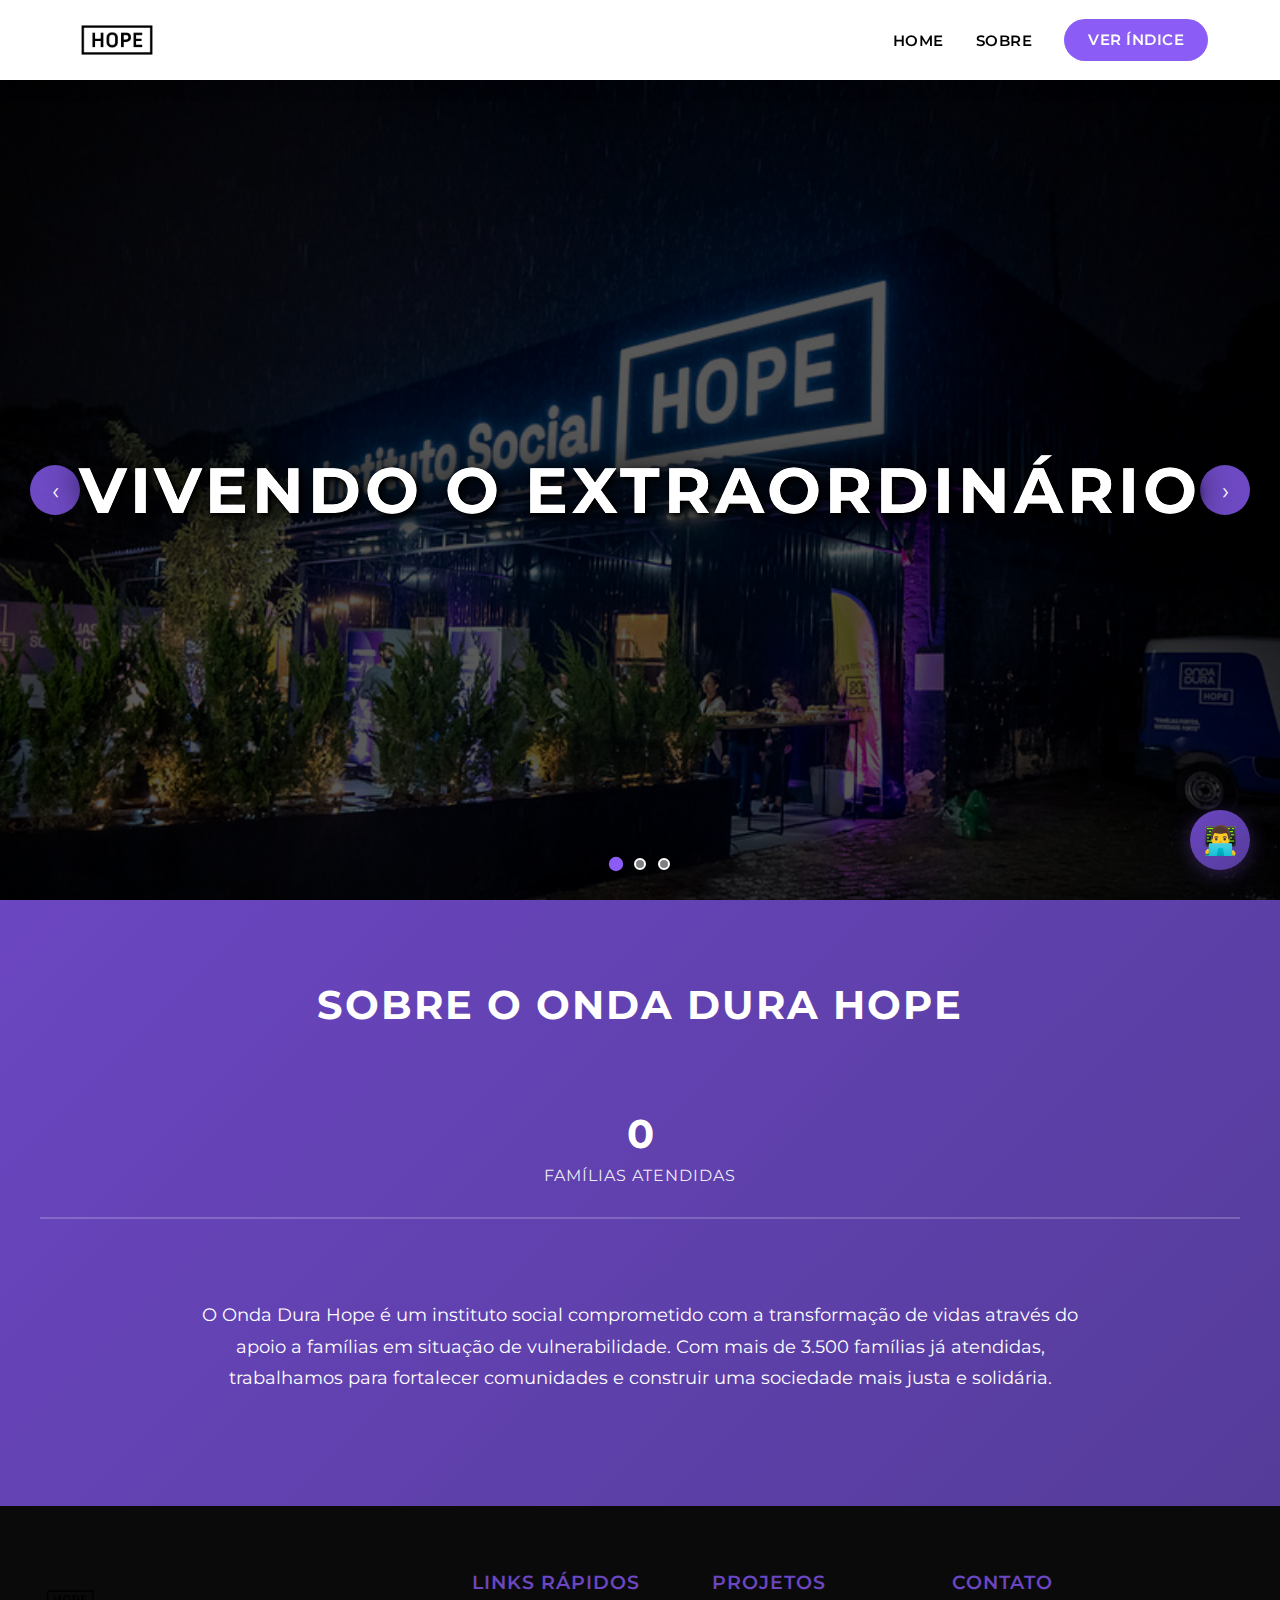
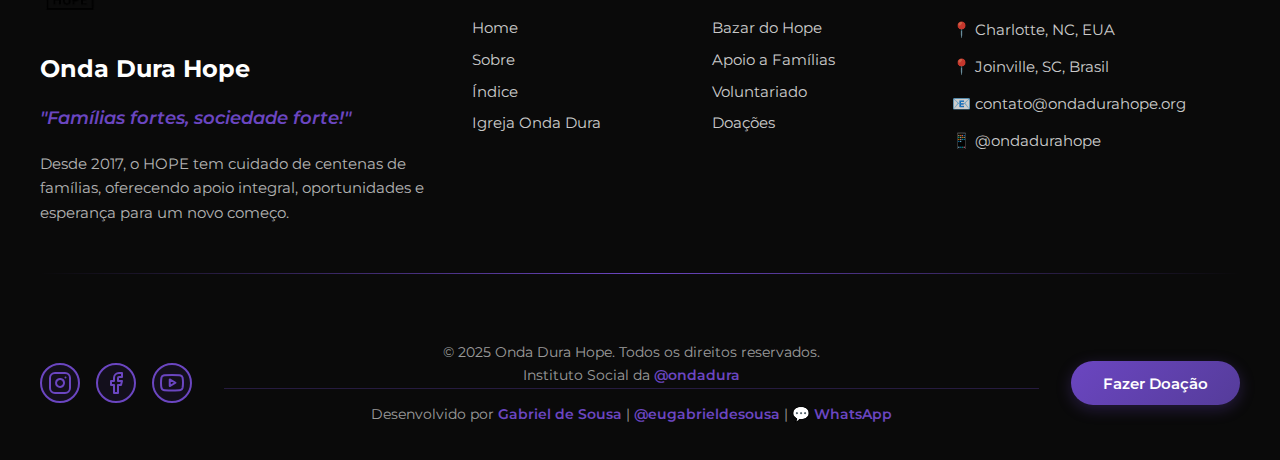
<file: index.html>
<!DOCTYPE html>
<html lang="en">
  <head>
    <meta charset="UTF-8" />
    <meta name="viewport" content="width=device-width, initial-scale=1.0" />
    <title>Onda Dura Hope | Vivendo o Extraordinário</title>
    
    <!-- Google Fonts - Montserrat -->
    <link rel="preconnect" href="https://fonts.googleapis.com">
    <link rel="preconnect" href="https://fonts.gstatic.com" crossorigin>
    <link href="https://fonts.googleapis.com/css2?family=Montserrat:wght@300;400;500;600;700&display=swap" rel="stylesheet">
    
    <!-- CSS Files -->
    <link rel="stylesheet" href="assets/css/reset.css">
    <link rel="stylesheet" href="assets/css/navbar.css">
    <link rel="stylesheet" href="assets/css/carousel.css">
    <link rel="stylesheet" href="assets/css/layout.css">
    <link rel="stylesheet" href="assets/css/responsive.css">
  </head>
  <body>
    <!-- Navbar -->
    <nav>
      <div class="nav-container">
        <a href="#" class="logo">
          <img src="assets/images/hope.png" alt="Hope Logo">
        </a>
        
        <ul class="nav-menu">
          <li><a href="index.html#home">Home</a></li>
          <li><a href="index.html#sobre">Sobre</a></li>
          <li><a href="indice.html" class="nav-cta">Ver Índice</a></li>
        </ul>

        <div class="hamburger">
          <span></span>
          <span></span>
          <span></span>
        </div>
      </div>
    </nav>

    <!-- Carousel Section -->
    <div id="home" class="carousel-container">
      <div class="carousel-wrapper">
        <!-- Slide 1 -->
        <div class="carousel-slide active">
          <img src="assets/images/slide1.jpg" alt="Slide 1">
        </div>
        
        <!-- Slide 2 -->
        <div class="carousel-slide">
          <img src="assets/images/slide2.jpg" alt="Slide 2">
        </div>
        
        <!-- Slide 3 -->
        <div class="carousel-slide">
          <img src="assets/images/slide3.jpg" alt="Slide 3">
        </div>
      </div>

      <!-- Fixed Text Overlay -->
      <h1 class="carousel-text">Vivendo o Extraordinário</h1>

      <!-- Navigation Arrows -->
      <button class="carousel-arrow prev">‹</button>
      <button class="carousel-arrow next">›</button>

      <!-- Navigation Dots -->
      <div class="carousel-dots">
        <span class="carousel-dot active"></span>
        <span class="carousel-dot"></span>
        <span class="carousel-dot"></span>
      </div>
    </div>

    <!-- Sobre Section -->
    <section id="sobre" class="sobre-section">
      <div class="sobre-container">
        <h2 class="sobre-title">Sobre o Onda Dura Hope</h2>
        
        <div class="sobre-content">
          <div class="sobre-stats">
            <div class="stat-item">
              <span class="stat-number" data-target="3500">0</span>
              <span class="stat-label">Famílias atendidas</span>
            </div>
          </div>

          <div class="sobre-mission">
            <p>
              O Onda Dura Hope é um instituto social comprometido com a transformação de vidas através do apoio a famílias em situação de vulnerabilidade. Com mais de 3.500 famílias já atendidas, trabalhamos para fortalecer comunidades e construir uma sociedade mais justa e solidária.
            </p>
          </div>
        </div>
      </div>
    </section>

    <!-- Footer -->
    <footer class="footer">
      <div class="footer-container">
        <!-- Footer Top -->
        <div class="footer-top">
          <div class="footer-column footer-about">
            <img src="assets/images/hope.png" alt="Hope Logo" class="footer-logo">
            <h3>Onda Dura Hope</h3>
            <p class="footer-tagline">"Famílias fortes, sociedade forte!"</p>
            <p class="footer-description">
              Desde 2017, o HOPE tem cuidado de centenas de famílias, oferecendo apoio integral, oportunidades e esperança para um novo começo.
            </p>
          </div>

          <div class="footer-column">
            <h4>Links Rápidos</h4>
            <ul class="footer-links">
              <li><a href="index.html#home">Home</a></li>
              <li><a href="index.html#sobre">Sobre</a></li>
              <li><a href="indice.html">Índice</a></li>
              <li><a href="https://www.ondadura.com.br" target="_blank">Igreja Onda Dura</a></li>
            </ul>
          </div>

          <div class="footer-column">
            <h4>Projetos</h4>
            <ul class="footer-links">
              <li><a href="#">Bazar do Hope</a></li>
              <li><a href="#">Apoio a Famílias</a></li>
              <li><a href="#">Voluntariado</a></li>
              <li><a href="#">Doações</a></li>
            </ul>
          </div>

          <div class="footer-column">
            <h4>Contato</h4>
            <ul class="footer-contact">
              <li>📍 Charlotte, NC, EUA</li>
              <li>📍 Joinville, SC, Brasil</li>
              <li>📧 contato@ondadurahope.org</li>
              <li>📱 @ondadurahope</li>
            </ul>
          </div>
        </div>

        <!-- Footer Divider -->
        <div class="footer-divider"></div>

        <!-- Footer Bottom -->
        <div class="footer-bottom">
          <div class="footer-social">
            <a href="#" class="social-link" aria-label="Instagram">
              <svg xmlns="http://www.w3.org/2000/svg" width="24" height="24" viewBox="0 0 24 24" fill="none" stroke="currentColor" stroke-width="2" stroke-linecap="round" stroke-linejoin="round">
                <rect x="2" y="2" width="20" height="20" rx="5" ry="5"></rect>
                <path d="M16 11.37A4 4 0 1 1 12.63 8 4 4 0 0 1 16 11.37z"></path>
                <line x1="17.5" y1="6.5" x2="17.51" y2="6.5"></line>
              </svg>
            </a>
            <a href="#" class="social-link" aria-label="Facebook">
              <svg xmlns="http://www.w3.org/2000/svg" width="24" height="24" viewBox="0 0 24 24" fill="none" stroke="currentColor" stroke-width="2" stroke-linecap="round" stroke-linejoin="round">
                <path d="M18 2h-3a5 5 0 0 0-5 5v3H7v4h3v8h4v-8h3l1-4h-4V7a1 1 0 0 1 1-1h3z"></path>
              </svg>
            </a>
            <a href="#" class="social-link" aria-label="YouTube">
              <svg xmlns="http://www.w3.org/2000/svg" width="24" height="24" viewBox="0 0 24 24" fill="none" stroke="currentColor" stroke-width="2" stroke-linecap="round" stroke-linejoin="round">
                <path d="M22.54 6.42a2.78 2.78 0 0 0-1.94-2C18.88 4 12 4 12 4s-6.88 0-8.6.46a2.78 2.78 0 0 0-1.94 2A29 29 0 0 0 1 11.75a29 29 0 0 0 .46 5.33A2.78 2.78 0 0 0 3.4 19c1.72.46 8.6.46 8.6.46s6.88 0 8.6-.46a2.78 2.78 0 0 0 1.94-2 29 29 0 0 0 .46-5.25 29 29 0 0 0-.46-5.33z"></path>
                <polygon points="9.75 15.02 15.5 11.75 9.75 8.48 9.75 15.02"></polygon>
              </svg>
            </a>
          </div>

          <div class="footer-copyright">
            <p>&copy; 2025 Onda Dura Hope. Todos os direitos reservados.</p>
            <p class="footer-subtitle">Instituto Social da <a href="https://www.ondadura.com.br" target="_blank" class="footer-link-purple">@ondadura</a></p>
            <p class="footer-dev">
              Desenvolvido por <strong>Gabriel de Sousa</strong> | 
              <a href="https://instagram.com/eugabrieldesousa" target="_blank" class="footer-link-purple">@eugabrieldesousa</a> | 
              <a href="https://wa.me/5547997314944" target="_blank" class="footer-link-purple">💬 WhatsApp</a>
            </p>
          </div>

          <div class="footer-donate">
            <a href="#" class="btn-donate">Fazer Doação</a>
          </div>
        </div>
      </div>
    </footer>

    <!-- Developer Badge -->
    <div class="dev-badge">
      <div class="dev-badge-icon">👨‍💻</div>
      <div class="dev-badge-tooltip">
        <p class="dev-name">Feito por <strong>Gabriel de Sousa</strong></p>
        <p class="dev-role">Membro da Onda Dura Joinville</p>
        <p class="dev-role">Tecladista e Engenheiro de Software</p>
        <a href="https://instagram.com/eugabrieldesousa" target="_blank" class="dev-link">
          📱 Clique para visitar meu Instagram
        </a>
      </div>
    </div>

    <!-- JavaScript Files -->
    <script src="assets/js/navbar.js"></script>
    <script src="assets/js/carousel.js"></script>
    <script src="assets/js/counter.js"></script>
  </body>
</html>
</file>
<file: assets/css/navbar.css>
/* Navbar Styles */
nav {
  position: fixed;
  top: 0;
  width: 100%;
  background: rgba(255, 255, 255, 0.95);
  backdrop-filter: blur(10px);
  box-shadow: 0 2px 20px rgba(0, 0, 0, 0.1);
  z-index: 1000;
  transition: all 0.3s ease;
}

.nav-container {
  max-width: 1200px;
  margin: 0 auto;
  padding: 0.5rem 2rem;
  display: flex;
  justify-content: space-between;
  align-items: center;
  height: 80px;
}

.logo {
  display: flex;
  align-items: center;
  justify-content: center;
  text-decoration: none;
  transition: transform 0.3s ease;
}

.logo img {
  height: 90px;
  width: auto;
  transition: transform 0.3s ease;
  object-fit: contain;
  display: block;
}

.logo:hover img {
  transform: scale(1.05);
}

.nav-menu {
  display: flex;
  gap: 2rem;
  list-style: none;
  align-items: center;
}

.nav-menu li a {
  text-decoration: none;
  color: #000000;
  font-weight: 600;
  font-size: 0.95rem;
  position: relative;
  transition: color 0.3s ease;
  text-transform: uppercase;
  letter-spacing: 0.5px;
}

.nav-menu li a::after {
  content: '';
  position: absolute;
  bottom: -5px;
  left: 0;
  width: 0;
  height: 2px;
  background: #8b5cf6;
  transition: width 0.3s ease;
}

.nav-menu li a:hover {
  color: #8b5cf6;
}

.nav-menu li a:hover::after {
  width: 100%;
}

.nav-cta {
  background: #8b5cf6;
  color: white !important;
  padding: 0.7rem 1.5rem;
  border-radius: 25px;
  font-weight: 600;
  transition: transform 0.3s ease, box-shadow 0.3s ease, background 0.3s ease;
}

.nav-cta:hover {
  transform: translateY(-2px);
  box-shadow: 0 5px 15px rgba(139, 92, 246, 0.4);
  background: #7c3aed;
}

.nav-cta::after {
  display: none;
}

/* Hamburger Menu */
.hamburger {
  display: none;
  flex-direction: column;
  cursor: pointer;
  gap: 5px;
}

.hamburger span {
  width: 25px;
  height: 3px;
  background: #000000;
  border-radius: 3px;
  transition: all 0.3s ease;
}
</file>
<file: assets/css/carousel.css>
/* Carousel Styles */
.carousel-container {
  position: relative;
  width: 100%;
  height: calc(100vh - 80px);
  margin-top: 80px;
  overflow: hidden;
  background: #000000;
}

.carousel-wrapper {
  position: relative;
  width: 100%;
  height: 100%;
}

.carousel-slide {
  position: absolute;
  width: 100%;
  height: 100%;
  opacity: 0;
  transition: opacity 1s ease-in-out;
}

.carousel-slide.active {
  opacity: 1;
}

.carousel-slide::before {
  content: '';
  position: absolute;
  top: 0;
  left: 0;
  width: 100%;
  height: 100%;
  background: rgba(0, 0, 0, 0.65);
  z-index: 1;
}

.carousel-slide img {
  width: 100%;
  height: 100%;
  object-fit: cover;
  display: block;
}

/* Carousel Text Overlay */
.carousel-text {
  position: absolute;
  top: 50%;
  left: 50%;
  transform: translate(-50%, -50%);
  z-index: 15;
  text-align: center;
  color: #ffffff;
  font-family: 'Montserrat', sans-serif;
  font-weight: 700;
  font-size: 4rem;
  letter-spacing: 4px;
  text-transform: uppercase;
  text-shadow: 
    0 0 30px rgba(0, 0, 0, 0.9),
    0 0 60px rgba(0, 0, 0, 0.7),
    2px 2px 4px rgba(0, 0, 0, 1),
    4px 4px 8px rgba(0, 0, 0, 0.8);
  pointer-events: none;
  white-space: nowrap;
  filter: brightness(1.2);
}

/* Carousel Navigation Dots */
.carousel-dots {
  position: absolute;
  bottom: 30px;
  left: 50%;
  transform: translateX(-50%);
  display: flex;
  gap: 12px;
  z-index: 10;
}

.carousel-dot {
  width: 12px;
  height: 12px;
  border-radius: 50%;
  background: rgba(255, 255, 255, 0.5);
  border: 2px solid #ffffff;
  cursor: pointer;
  transition: all 0.3s ease;
}

.carousel-dot.active {
  background: #8b5cf6;
  border-color: #8b5cf6;
  transform: scale(1.2);
}

.carousel-dot:hover {
  background: rgba(139, 92, 246, 0.7);
  transform: scale(1.1);
}

/* Carousel Arrows */
.carousel-arrow {
  position: absolute;
  top: 50%;
  transform: translateY(-50%);
  background: rgba(139, 92, 246, 0.8);
  color: #ffffff;
  border: none;
  width: 50px;
  height: 50px;
  border-radius: 50%;
  font-size: 1.5rem;
  cursor: pointer;
  transition: all 0.3s ease;
  z-index: 10;
  display: flex;
  align-items: center;
  justify-content: center;
}

.carousel-arrow:hover {
  background: #8b5cf6;
  transform: translateY(-50%) scale(1.1);
}

.carousel-arrow.prev {
  left: 30px;
}

.carousel-arrow.next {
  right: 30px;
}

/* Mobile Responsive */
@media (max-width: 768px) {
  .carousel-container {
    height: calc(100vh - 70px);
    margin-top: 70px;
  }

  .carousel-arrow {
    width: 40px;
    height: 40px;
    font-size: 1.2rem;
  }

  .carousel-arrow.prev {
    left: 15px;
  }

  .carousel-arrow.next {
    right: 15px;
  }

  .carousel-dots {
    bottom: 20px;
    gap: 10px;
  }

  .carousel-dot {
    width: 10px;
    height: 10px;
  }

  .carousel-text {
    font-size: 2rem;
    letter-spacing: 2px;
    padding: 0 1rem;
    white-space: normal;
    line-height: 1.2;
  }
}
</file>
<file: assets/css/layout.css>
.unidades-grid {
  display: grid;
  grid-template-columns: 1fr 1fr;
  gap: 0.7rem 1.2rem;
}

input[type="radio"] {
  accent-color: #6B46C1;
  margin-right: 0.5em;
}

.conditional-detail {
  margin-top: 0.7rem;
  animation: fadeIn 0.3s;
}

/* Button Group */
.btn-group {
  display: flex;
  gap: 1rem;
  margin-top: 1rem;
}

.btn-prev {
  background: #f0f0f0;
  color: #6B46C1;
  border: 2px solid #6B46C1;
  border-radius: 25px;
  padding: 0.8rem 2rem;
  font-size: 1rem;
  font-weight: 600;
  cursor: pointer;
  transition: all 0.2s;
  flex: 1;
}

.btn-prev:hover {
  background: #e0e0e0;
}

.btn-next {
  flex: 1;
}

/* Checkbox Customizado */
.checkbox-label {
  position: relative;
  padding-left: 0;
  cursor: pointer;
  user-select: none;
  display: flex;
  align-items: center;
  gap: 0.5rem;
}

.checkbox-label input[type="checkbox"] {
  position: absolute;
  opacity: 0;
  cursor: pointer;
  height: 0;
  width: 0;
}

.checkbox-custom {
  position: relative;
  height: 20px;
  width: 20px;
  background-color: #f8f6ff;
  border: 2px solid #6B46C1;
  border-radius: 4px;
  transition: all 0.2s;
  flex-shrink: 0;
}

.checkbox-label input[type="checkbox"]:checked ~ .checkbox-custom {
  background-color: #6B46C1;
}

.checkbox-label input[type="checkbox"]:checked ~ .checkbox-custom::after {
  content: "";
  position: absolute;
  display: block;
  left: 6px;
  top: 2px;
  width: 5px;
  height: 10px;
  border: solid white;
  border-width: 0 2px 2px 0;
  transform: rotate(45deg);
}

.auxilio-grid {
  display: grid;
  grid-template-columns: 1fr 1fr;
  gap: 0.7rem 1.2rem;
}

/* Radio Buttons Inline */
.radio-group-inline {
  display: flex;
  gap: 2rem;
  margin-bottom: 0.5rem;
}

.radio-label {
  display: flex;
  align-items: center;
  gap: 0.5rem;
  cursor: pointer;
  font-weight: 400;
  color: #333;
}

.radio-label input[type="radio"] {
  width: 18px;
  height: 18px;
  margin: 0;
}

/* Datepicker Personalizado */
input[type="date"] {
  color: #333;
  position: relative;
  cursor: pointer;
}

input[type="date"]::-webkit-calendar-picker-indicator {
  cursor: pointer;
  filter: invert(40%) sepia(77%) saturate(1500%) hue-rotate(238deg) brightness(90%) contrast(90%);
  font-size: 1.2rem;
}

input[type="date"]:focus::-webkit-calendar-picker-indicator {
  filter: invert(32%) sepia(77%) saturate(1500%) hue-rotate(238deg) brightness(95%) contrast(95%);
}

/* Checkbox Estrangeiro */
.checkbox-estrangeiro {
  margin-top: 1rem;
  margin-bottom: 0.5rem;
}

/* Grupos de Crianças Dinâmicos */
.crianca-group {
  animation: fadeIn 0.3s ease-in-out;
}

.crianca-group input[type="text"],
.crianca-group input[type="number"] {
  width: 100%;
  padding: 0.7rem;
  border: 2px solid #ddd;
  border-radius: 8px;
  font-family: 'Montserrat', sans-serif;
  font-size: 1rem;
  transition: border-color 0.2s;
}

.crianca-group input[type="text"]:focus,
.crianca-group input[type="number"]:focus {
  border-color: #6B46C1;
  outline: none;
  box-shadow: 0 0 0 3px rgba(107, 70, 193, 0.1);
}

/* Flatpickr - Bolinha do dia atual roxa */
.flatpickr-day.today {
  border-color: #6B46C1 !important;
}

.flatpickr-day.today::after {
  background: #6B46C1 !important;
}

/* Flatpickr - Dia selecionado com fundo e borda roxa */
.flatpickr-day.selected, 
.flatpickr-day.startRange, 
.flatpickr-day.endRange, 
.flatpickr-day.selected.inRange, 
.flatpickr-day.startRange.inRange, 
.flatpickr-day.endRange.inRange, 
.flatpickr-day.selected:focus, 
.flatpickr-day.startRange:focus, 
.flatpickr-day.endRange:focus, 
.flatpickr-day.selected:hover, 
.flatpickr-day.startRange:hover, 
.flatpickr-day.endRange:hover, 
.flatpickr-day.selected.prevMonthDay, 
.flatpickr-day.startRange.prevMonthDay, 
.flatpickr-day.endRange.prevMonthDay, 
.flatpickr-day.selected.nextMonthDay, 
.flatpickr-day.startRange.nextMonthDay, 
.flatpickr-day.endRange.nextMonthDay {
  background: #6B46C1 !important;
  border-color: #6B46C1 !important;
  color: #fff !important;
  -webkit-box-shadow: none;
  box-shadow: none;
}

/* Smooth Scroll with Offset for Fixed Navbar */
html {
  scroll-behavior: smooth;
  scroll-padding-top: 80px; /* Height of the navbar */
}

/* Layout and Content Spacing */
.content {
  margin-top: 80px;
  padding: 2rem;
}

/* Sections General Spacing */
section {
  padding: 4rem 2rem;
  max-width: 1200px;
  margin: 0 auto;
}

/* Sobre Section */
.sobre-section {
  background: linear-gradient(135deg, #6B46C1 0%, #553C9A 100%);
  color: white;
  padding: 5rem 2rem;
  margin: 0;
  max-width: 100%;
}

.sobre-container {
  max-width: 1200px;
  margin: 0 auto;
}

.sobre-title {
  font-size: 2.5rem;
  font-weight: 700;
  text-align: center;
  margin-bottom: 3rem;
  color: white;
  text-transform: uppercase;
  letter-spacing: 2px;
}

.sobre-content {
  display: flex;
  flex-direction: column;
  gap: 3rem;
}

/* Stats Section */
.sobre-stats {
  display: flex;
  justify-content: center;
  gap: 4rem;
  padding: 2rem 0;
  border-bottom: 2px solid rgba(255, 255, 255, 0.2);
}

.stat-item {
  display: flex;
  flex-direction: column;
  align-items: center;
  gap: 0.5rem;
}

.stat-number {
  font-size: 2.5rem;
  font-weight: 700;
  color: white;
}

.stat-label {
  font-size: 1rem;
  font-weight: 400;
  color: rgba(255, 255, 255, 0.9);
  text-transform: uppercase;
  letter-spacing: 1px;
}

/* Description Section */
.sobre-description {
  display: flex;
  flex-direction: column;
  gap: 1rem;
  padding: 2rem 0;
  border-bottom: 2px solid rgba(255, 255, 255, 0.2);
}

.sobre-item {
  font-size: 1.2rem;
  font-weight: 500;
  color: white;
  line-height: 1.8;
  padding-left: 1rem;
}

/* Mission Section */
.sobre-mission {
  text-align: center;
  padding: 2rem 0;
}

.sobre-mission p {
  font-size: 1.1rem;
  line-height: 1.8;
  color: white;
  max-width: 900px;
  margin: 0 auto;
  font-weight: 400;
}

/* Footer Section */
.footer {
  background: #0a0a0a;
  color: white;
  padding: 4rem 2rem 2rem;
  margin: 0;
  max-width: 100%;
}

.footer-container {
  max-width: 1200px;
  margin: 0 auto;
}

.footer-top {
  display: grid;
  grid-template-columns: 2fr 1fr 1fr 1.5fr;
  gap: 3rem;
  margin-bottom: 3rem;
}

.footer-column h4 {
  color: #6B46C1;
  font-size: 1.2rem;
  font-weight: 600;
  margin-bottom: 1.5rem;
  text-transform: uppercase;
  letter-spacing: 1px;
}

/* Footer About Column */
.footer-about {
  display: flex;
  flex-direction: column;
  gap: 1rem;
}

.footer-logo {
  width: 60px;
  height: 60px;
  object-fit: contain;
  margin-bottom: 0.5rem;
}

.footer-about h3 {
  font-size: 1.5rem;
  font-weight: 700;
  color: white;
  margin: 0;
}

.footer-tagline {
  color: #6B46C1;
  font-size: 1.1rem;
  font-weight: 600;
  font-style: italic;
  margin: 0.5rem 0;
}

.footer-description {
  color: rgba(255, 255, 255, 0.7);
  font-size: 0.95rem;
  line-height: 1.6;
}

/* Footer Links */
.footer-links {
  list-style: none;
  padding: 0;
  margin: 0;
  display: flex;
  flex-direction: column;
  gap: 0.8rem;
}

.footer-links li a {
  color: rgba(255, 255, 255, 0.8);
  text-decoration: none;
  font-size: 0.95rem;
  transition: all 0.3s ease;
  display: inline-block;
}

.footer-links li a:hover {
  color: #6B46C1;
  transform: translateX(5px);
}

/* Footer Contact */
.footer-contact {
  list-style: none;
  padding: 0;
  margin: 0;
  display: flex;
  flex-direction: column;
  gap: 0.8rem;
}

.footer-contact li {
  color: rgba(255, 255, 255, 0.8);
  font-size: 0.95rem;
  line-height: 1.6;
}

/* Footer Divider */
.footer-divider {
  height: 1px;
  background: linear-gradient(90deg, transparent, #6B46C1, transparent);
  margin: 2rem 0;
}

/* Footer Bottom */
.footer-bottom {
  display: flex;
  justify-content: space-between;
  align-items: center;
  flex-wrap: wrap;
  gap: 2rem;
  padding-top: 2rem;
}

.footer-social {
  display: flex;
  gap: 1rem;
}

.social-link {
  display: flex;
  align-items: center;
  justify-content: center;
  width: 40px;
  height: 40px;
  border-radius: 50%;
  background: rgba(107, 70, 193, 0.1);
  border: 2px solid #6B46C1;
  color: #6B46C1;
  transition: all 0.3s ease;
  text-decoration: none;
}

.social-link:hover {
  background: #6B46C1;
  color: white;
  transform: translateY(-3px);
}

.footer-copyright {
  text-align: center;
  flex: 1;
}

.footer-copyright p {
  color: rgba(255, 255, 255, 0.6);
  font-size: 0.9rem;
  margin: 0.3rem 0;
}

.footer-subtitle {
  font-size: 0.85rem;
}

.footer-link-purple {
  color: #6B46C1;
  text-decoration: none;
  font-weight: 600;
  transition: color 0.3s ease;
}

.footer-link-purple:hover {
  color: #8B5CF6;
}

.footer-donate {
  display: flex;
  align-items: center;
}

.btn-donate {
  background: linear-gradient(135deg, #6B46C1 0%, #553C9A 100%);
  color: white;
  padding: 0.8rem 2rem;
  border-radius: 50px;
  text-decoration: none;
  font-weight: 600;
  font-size: 0.95rem;
  transition: all 0.3s ease;
  box-shadow: 0 4px 15px rgba(107, 70, 193, 0.3);
}

.btn-donate:hover {
  transform: translateY(-2px);
  box-shadow: 0 6px 20px rgba(107, 70, 193, 0.5);
}

/* Developer Badge */
.dev-badge {
  position: fixed;
  bottom: 30px;
  right: 30px;
  z-index: 9999;
  cursor: pointer;
}

.dev-badge-icon {
  width: 60px;
  height: 60px;
  background: linear-gradient(135deg, #6B46C1 0%, #553C9A 100%);
  border-radius: 50%;
  display: flex;
  align-items: center;
  justify-content: center;
  font-size: 28px;
  box-shadow: 0 4px 20px rgba(107, 70, 193, 0.4);
  animation: pulse 2s ease-in-out infinite;
  transition: all 0.3s ease;
}

.dev-badge:hover .dev-badge-icon {
  animation: none;
  transform: scale(1.1);
  box-shadow: 0 6px 30px rgba(107, 70, 193, 0.6);
}

@keyframes pulse {
  0%, 100% {
    transform: scale(1);
    box-shadow: 0 4px 20px rgba(107, 70, 193, 0.4);
  }
  50% {
    transform: scale(1.05);
    box-shadow: 0 6px 30px rgba(107, 70, 193, 0.6);
  }
}

.dev-badge-tooltip {
  position: absolute;
  bottom: 75px;
  right: 0;
  background: white;
  padding: 1.2rem 1.5rem;
  border-radius: 15px;
  box-shadow: 0 10px 40px rgba(0, 0, 0, 0.2);
  min-width: 280px;
  opacity: 0;
  visibility: hidden;
  transform: translateY(10px);
  transition: all 0.3s ease;
  border: 2px solid #6B46C1;
}

.dev-badge:hover .dev-badge-tooltip {
  opacity: 1;
  visibility: visible;
  transform: translateY(0);
}

.dev-badge-tooltip::after {
  content: '';
  position: absolute;
  bottom: -10px;
  right: 20px;
  width: 0;
  height: 0;
  border-left: 10px solid transparent;
  border-right: 10px solid transparent;
  border-top: 10px solid #6B46C1;
}

.dev-name {
  font-size: 1rem;
  color: #333;
  margin: 0 0 0.5rem 0;
}

.dev-name strong {
  color: #6B46C1;
  font-weight: 700;
}

.dev-role {
  font-size: 0.85rem;
  color: #666;
  margin: 0.3rem 0;
  line-height: 1.4;
}

.dev-link {
  display: inline-block;
  margin-top: 0.8rem;
  padding: 0.6rem 1rem;
  background: linear-gradient(135deg, #6B46C1 0%, #553C9A 100%);
  color: white;
  text-decoration: none;
  border-radius: 25px;
  font-size: 0.85rem;
  font-weight: 600;
  transition: all 0.3s ease;
  text-align: center;
  width: 100%;
}

.dev-link:hover {
  transform: translateY(-2px);
  box-shadow: 0 4px 15px rgba(107, 70, 193, 0.4);
}

/* Footer Developer Credit */
.footer-dev {
  margin-top: 1rem;
  padding-top: 1rem;
  border-top: 1px solid rgba(107, 70, 193, 0.3);
  font-size: 0.85rem;
  color: rgba(255, 255, 255, 0.7);
}

.footer-dev strong {
  color: #6B46C1;
  font-weight: 600;
}

/* Indice Page Styles */

.indice-main {
  min-height: calc(100vh - 80px);
  display: flex;
  align-items: center;
  justify-content: center;
  padding: 0;
  margin-top: 80px;
  background: linear-gradient(135deg, #f5f3ff 0%, #ffffff 100%);
}

.indice-container {
  text-align: center;
  max-width: 800px;
  margin: 0 auto;
}

.indice-title {
  font-size: 3rem;
  font-weight: 700;
  color: #6B46C1;
  margin-bottom: 1.5rem;
  text-transform: uppercase;
  letter-spacing: 2px;
}

.indice-subtitle {
  font-size: 1.3rem;
  color: #666;
  font-weight: 400;
  line-height: 1.8;
}

/* Wizard Form */
.wizard-form {
  background: #fff;
  border-radius: 18px;
  box-shadow: 0 8px 32px rgba(107,70,193,0.10);
  padding: 2.5rem 1.5rem;
  max-width: 500px;
  margin: 2rem auto;
  display: flex;
  flex-direction: column;
  gap: 0;
}

.wizard-step {
  display: none;
  flex-direction: column;
  gap: 1.5rem;
  animation: fadeIn 0.5s;
}
.wizard-step.active {
  display: flex;
}

@keyframes fadeIn {
  from { opacity: 0; transform: translateY(20px); }
  to { opacity: 1; transform: translateY(0); }
}

.wizard-title {
  font-size: 1.5rem;
  color: #6B46C1;
  font-weight: 700;
  margin-bottom: 0.5rem;
}
.wizard-desc {
  font-size: 1rem;
  color: #333;
  margin-bottom: 1rem;
}

label {
  font-weight: 600;
  color: #553C9A;
  margin-bottom: 0.3rem;
  text-align: left;
}
input, select, textarea {
  width: 100%;
  padding: 0.7rem 1rem;
  border-radius: 8px;
  border: 1.5px solid #e0e0e0;
  font-size: 1rem;
  margin-bottom: 0.5rem;
  background: #f8f6ff;
  transition: border 0.2s;
  font-family: inherit;
}
input:focus, select:focus, textarea:focus {
  border-color: #6B46C1;
  outline: none;
}
.input-error {
  border-color: #d32f2f !important;
}
textarea {
  min-height: 70px;
  resize: vertical;
}
.checkbox-group {
  display: flex;
  flex-wrap: wrap;
  gap: 0.7rem 1.2rem;
  margin-bottom: 0.5rem;
}
.checkbox-group label {
  font-weight: 400;
  color: #333;
  margin-bottom: 0;
}
.btn-next, .btn-restart {
  background: linear-gradient(135deg, #6B46C1 0%, #553C9A 100%);
  color: #fff;
  border: none;
  border-radius: 25px;
  padding: 0.8rem 2rem;
  font-size: 1rem;
  font-weight: 600;
  cursor: pointer;
  margin-top: 1rem;
  box-shadow: 0 4px 15px rgba(107, 70, 193, 0.10);
  transition: background 0.2s, transform 0.2s;
}
.btn-next:hover, .btn-restart:hover {
  background: linear-gradient(135deg, #553C9A 0%, #6B46C1 100%);
  transform: translateY(-2px);
}
.carencia-score {
  font-size: 2rem;
  font-weight: 700;
  margin: 1.5rem 0 0.5rem 0;
}
.carencia-msg {
  font-size: 1.1rem;
  margin-bottom: 1.5rem;
}
</file>
<file: assets/css/responsive.css>
/* Mobile Responsive Styles */
@media (max-width: 768px) {
  .nav-menu {
    position: fixed;
    left: -100%;
    top: 70px;
    flex-direction: column;
    background: rgba(255, 255, 255, 0.98);
    width: 100%;
    text-align: center;
    transition: left 0.3s ease;
    box-shadow: 0 10px 27px rgba(0, 0, 0, 0.05);
    padding: 2rem 0;
  }

  .nav-menu.active {
    left: 0;
  }

  .hamburger {
    display: flex;
  }

  .hamburger.active span:nth-child(1) {
    transform: rotate(45deg) translate(8px, 8px);
  }

  .hamburger.active span:nth-child(2) {
    opacity: 0;
  }

  .hamburger.active span:nth-child(3) {
    transform: rotate(-45deg) translate(7px, -7px);
  }

  /* Sobre Section Mobile */
  .sobre-title {
    font-size: 1.8rem;
    margin-bottom: 2rem;
  }

  .sobre-stats {
    flex-direction: column;
    gap: 2rem;
  }

  .stat-number {
    font-size: 2rem;
  }

  .sobre-item {
    font-size: 1rem;
  }

  .sobre-mission p {
    font-size: 1rem;
  }
}

@media (max-width: 480px) {
  .sobre-section {
    padding: 3rem 1.5rem;
  }

  .sobre-title {
    font-size: 1.5rem;
  }

  .stat-number {
    font-size: 1.8rem;
  }

  .stat-label {
    font-size: 0.9rem;
  }
}

/* Tablet Responsive */
@media (max-width: 992px) {
  .footer-top {
    grid-template-columns: 1fr 1fr;
    gap: 2rem;
  }

  .footer-about {
    grid-column: 1 / -1;
  }
}

/* Mobile Responsive - Footer */
@media (max-width: 768px) {
  .footer {
    padding: 3rem 1.5rem 2rem;
  }

  .footer-top {
    grid-template-columns: 1fr;
    gap: 2rem;
  }

  .footer-about {
    grid-column: 1;
    text-align: center;
    align-items: center;
  }

  .footer-logo {
    margin: 0 auto 0.5rem;
  }

  .footer-column {
    text-align: center;
  }

  .footer-links li a:hover {
    transform: none;
  }

  .footer-bottom {
    flex-direction: column;
    text-align: center;
    gap: 1.5rem;
  }

  .footer-social {
    justify-content: center;
  }

  .footer-donate {
    width: 100%;
    justify-content: center;
  }

  .btn-donate {
    width: 100%;
    max-width: 300px;
  }
}

@media (max-width: 480px) {
  .footer-about h3 {
    font-size: 1.3rem;
  }

  .footer-tagline {
    font-size: 1rem;
  }

  .footer-description {
    font-size: 0.9rem;
  }

  .footer-column h4 {
    font-size: 1rem;
  }

  .footer-links li a,
  .footer-contact li {
    font-size: 0.9rem;
  }

  .footer-dev {
    font-size: 0.8rem;
    line-height: 1.6;
  }

  /* Developer Badge Mobile */
  .dev-badge {
    bottom: 20px;
    right: 20px;
  }

  .dev-badge-icon {
    width: 50px;
    height: 50px;
    font-size: 24px;
  }

  .dev-badge-tooltip {
    min-width: 250px;
    padding: 1rem;
    bottom: 65px;
    right: -10px;
  }

  .dev-name {
    font-size: 0.9rem;
  }

  .dev-role {
    font-size: 0.8rem;
  }

  .dev-link {
    font-size: 0.8rem;
    padding: 0.5rem 0.8rem;
  }

  /* Indice Page Mobile */
  .indice-main {
    padding: 3rem 1.5rem;
    min-height: calc(100vh - 70px - 500px);
  }

  .indice-title {
    font-size: 2rem;
  }

  .indice-subtitle {
    font-size: 1.1rem;
  }

    .wizard-form {
      padding: 1.2rem 0.5rem;
      max-width: 98vw;
    }
    .wizard-title {
      font-size: 1.1rem;
    }
    .wizard-step {
      gap: 1rem;
    }
    input, select, textarea {
      font-size: 0.95rem;
      padding: 0.6rem 0.7rem;
    }
  .btn-next, .btn-restart, .btn-prev {
    font-size: 0.95rem;
    padding: 0.7rem 1.2rem;
  }

  .btn-group {
    flex-direction: column;
    gap: 0.7rem;
  }

  .unidades-grid, .auxilio-grid {
    grid-template-columns: 1fr;
  }

  .radio-group-inline {
    flex-direction: row;
    gap: 1.5rem;
  }

  .checkbox-label {
    font-size: 0.9rem;
  }
}@media (max-width: 320px) {
  .indice-title {
    font-size: 1.5rem;
  }

  .indice-subtitle {
    font-size: 1rem;
  }
}
</file>
